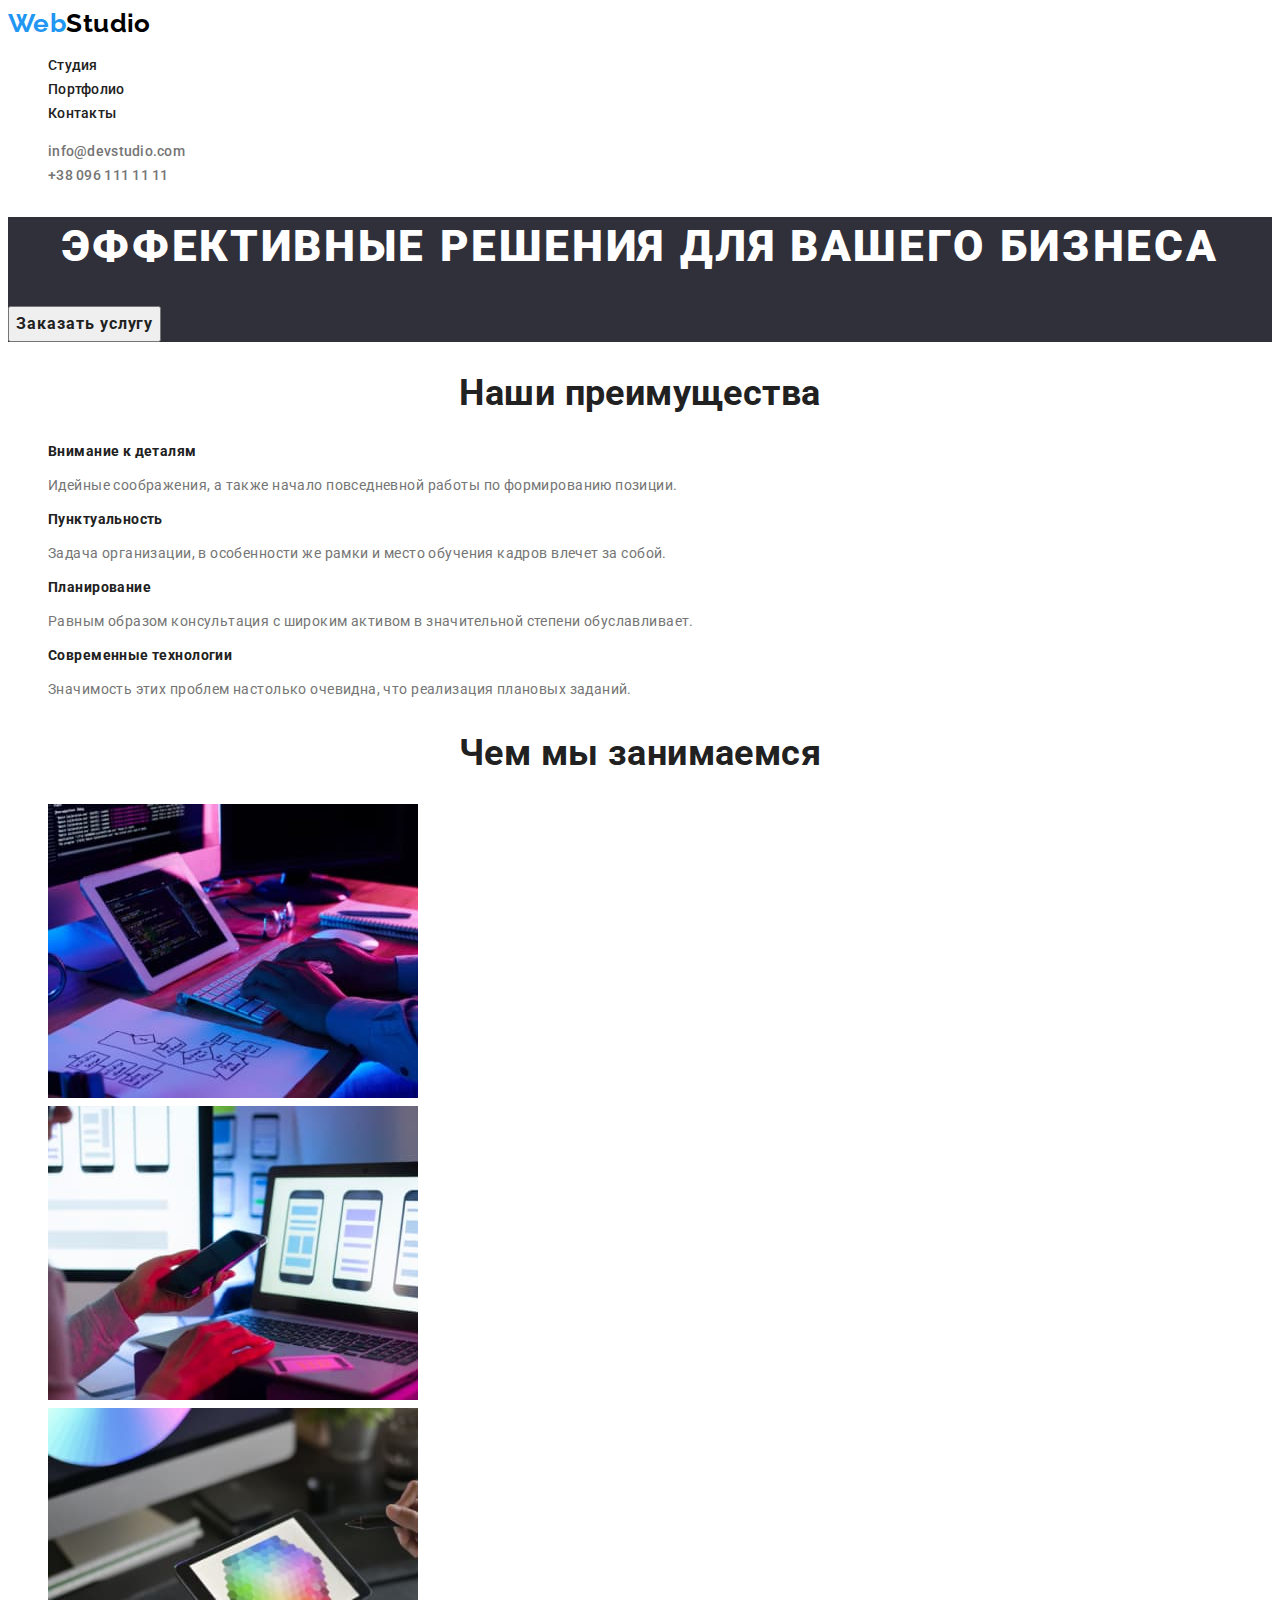
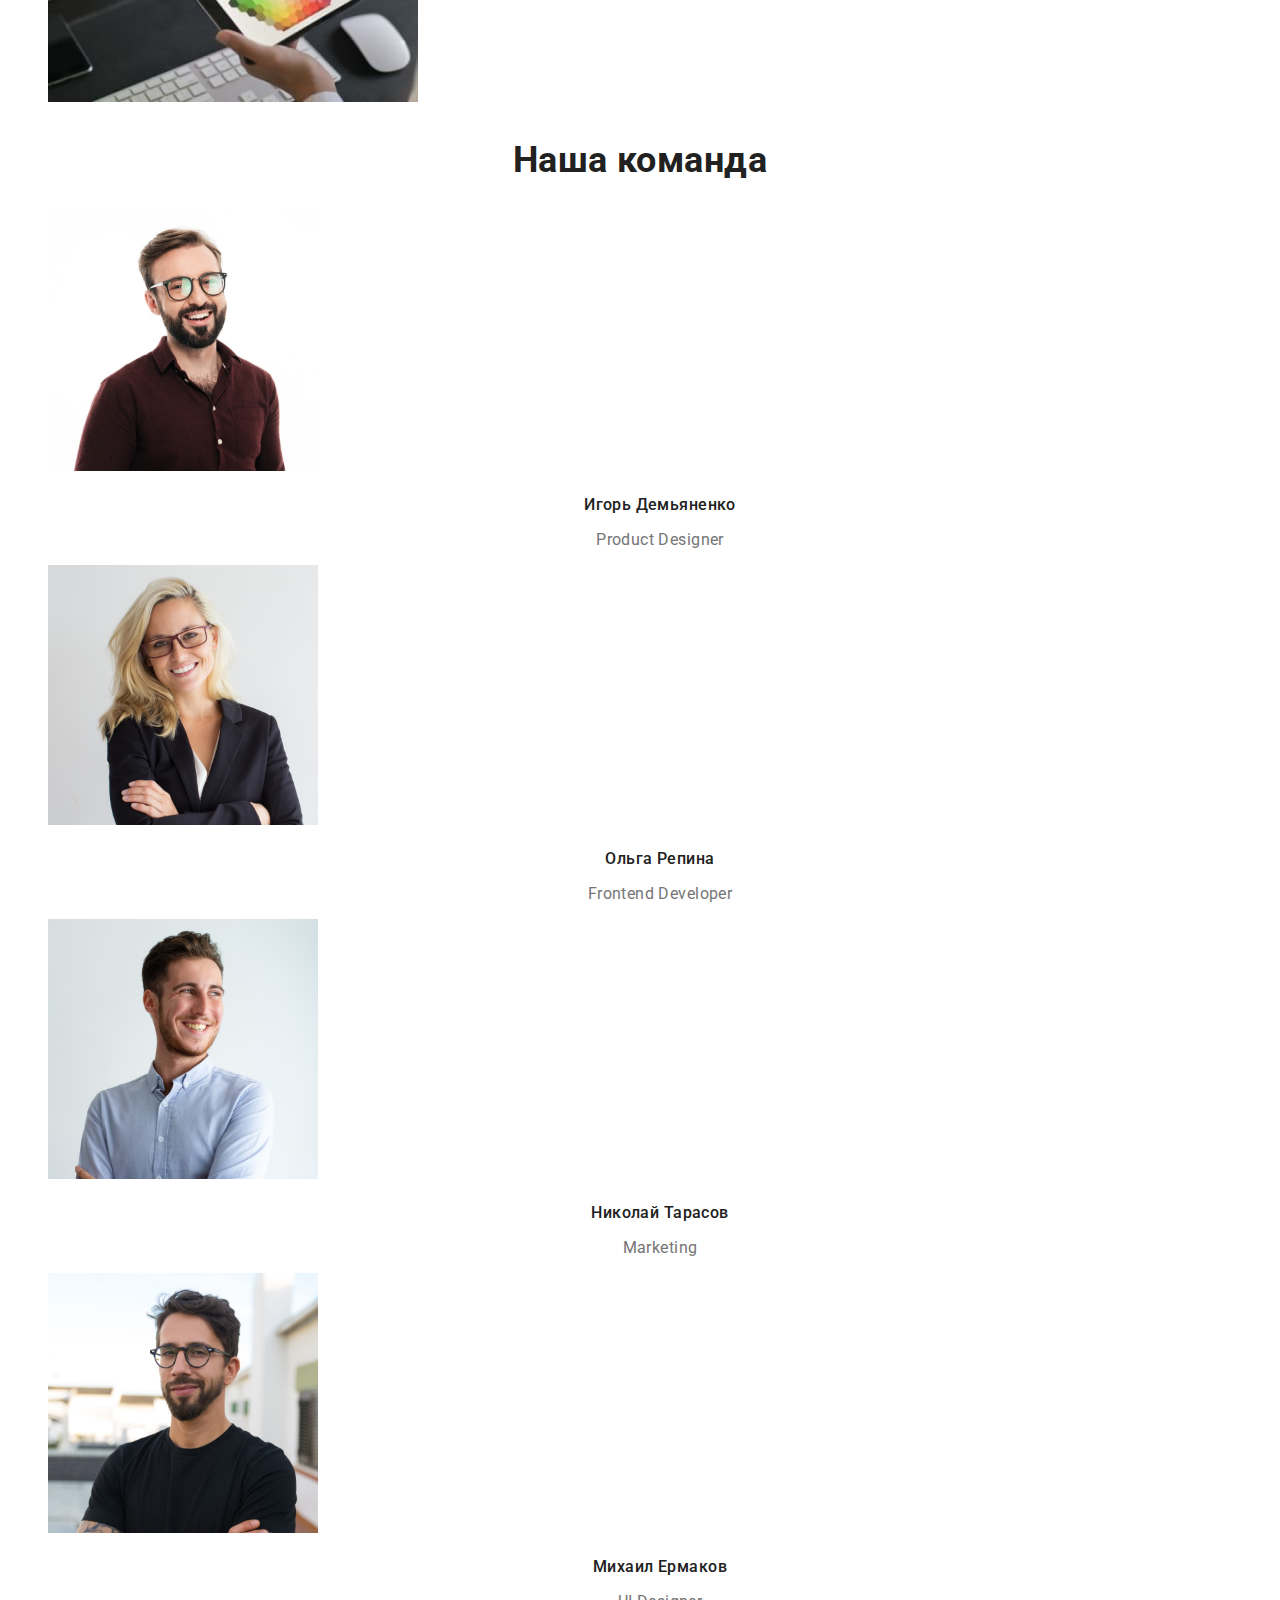
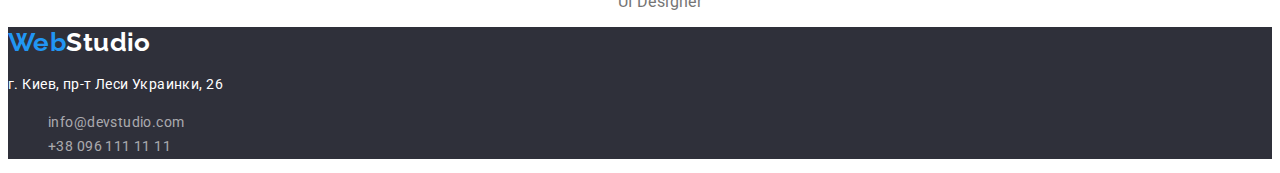
<file: index.html>
<!DOCTYPE html>
<html lang="ru">
<head>
    <meta charset="UTF-8">
    <meta http-equiv="X-UA-Compatible" content="IE=edge">
    <meta name="viewport" content="width=device-width, initial-scale=1.0">
    <link rel="preconnect" href="https://fonts.googleapis.com">
    <link rel="preconnect" href="https://fonts.gstatic.com" crossorigin>
    <link href="https://fonts.googleapis.com/css2?family=Raleway:wght@700&family=Roboto:wght@400;500;700;900&display=swap"
        rel="stylesheet">
    <link rel="stylesheet" href="./css/styles.css">
    <title>Студия 2.0</title>
</head>
<body>

    <header class="header">

        <nav>
            <a href="" class="link header-logo"><span class="logo-item">Web</span>Studio</a>
            <ul class="list">
                <li><a href="" class="link site-nav">Студия</a></li>
                <li><a href="./portfolio.html" class="link site-nav">Портфолио</a></li>
                <li><a href="" class="link site-nav">Контакты</a></li>
            </ul>
        </nav>

        <ul class="list">
            <li><a href="mailto:info@devstudio.com" class="link contact contact-header">info@devstudio.com</a></li>
            <li><a href="tel:+380961111111" class="link contact contact-header">+38 096 111 11 11</a></li>
        </ul>

    </header>  

    <main>
            <section class="hero">
                    <h1 class="hero-title">Эффективные решения для вашего бизнеса</h1>
                    <button type="button" class="button hero-button">Заказать услугу</button>
            </section>
           
            
            <section>
                <h2 class="section-title">Наши преимущества</h2>
                <ul class="list">
                    <li>
                        <h3 class="third-title">Внимание к деталям</h3>
                        <p>Идейные соображения, а также начало повседневной работы по формированию позиции.</p>
                    </li>
                    <li>
                        <h3 class="third-title">Пунктуальность</h3>
                        <p>Задача организации, в особенности же рамки и место обучения кадров влечет за собой.</p>
                    </li>
                    <li>
                        <h3 class="third-title">Планирование</h3>
                        <p>Равным образом консультация с широким активом в значительной степени обуславливает.</p>
                    </li>
                    <li>
                        <h3 class="third-title">Современные технологии</h3>
                        <p>Значимость этих проблем настолько очевидна, что реализация плановых заданий.</p>
                    </li>
                </ul>
            </section>
            
            <section>
                <h2 class="section-title">Чем мы занимаемся</h2>
                <ul class="list">
                    <li>
                        <img src="./Images/computer.jpg" alt="компьютер" width="370" height="294">
                    </li>
                    <li>
                        <img src="./Images/notebook.jpg" alt="ноутбук" width="370" height="294">
                    </li>
                    <li>
                        <img src="./Images/tablet.jpg" alt="планшет" width="370" height="294">
                    </li>
                </ul>
            </section>
            
            <section>
                <h2 class="section-title">Наша команда</h2>
                <ul class="list">
                    <li>
                        <img src="./Images/proddes.jpg" alt="Дизайнер продукта" width="270" height="260">
                        <h3 class="third-title member-name">Игорь Демьяненко</h3>
                        <p lang="en" class="member-position">Product Designer</p>
                    </li>
                    <li>
                        <img src="./Images/frontdev.jpg" alt="Разработчик" width="270" height="260">
                        <h3 class="third-title member-name">Ольга Репина</h3>
                        <p lang="en" class="member-position">Frontend Developer</p>
                    </li>
                    <li>
                        <img src="./Images/marketing.jpg" alt="Маркетолог" width="270" height="260">
                        <h3 class="third-title member-name">Николай Тарасов</h3>
                        <p lang="en" class="member-position">Marketing</p>
                    </li>
                    <li>
                        <img src="./Images/uides.jpg" alt="Дизайнер интерфейса" width="270" height="260">
                        <h3 class="third-title member-name">Михаил Ермаков</h3>
                        <p lang="en" class="member-position">UI Designer</p>
                    </li>
                </ul>
            </section>

    </main>

    <footer class="footer">
        <a href="" class="link footer-logo"><span class="logo-item">Web</span>Studio</a>
        <address class="footer-address">
            <p>г. Киев, пр-т Леси Украинки, 26</p>
            <ul class="list">
                <li><a href="mailto:info@devstudio.com" class="link contact contact-footer">info@devstudio.com</a></li>
                <li><a href="tel:+380961111111" class="link contact contact-footer">+38 096 111 11 11</a></li>
            </ul>
        </address>
    </footer>
 
</body>
</html>
</file>
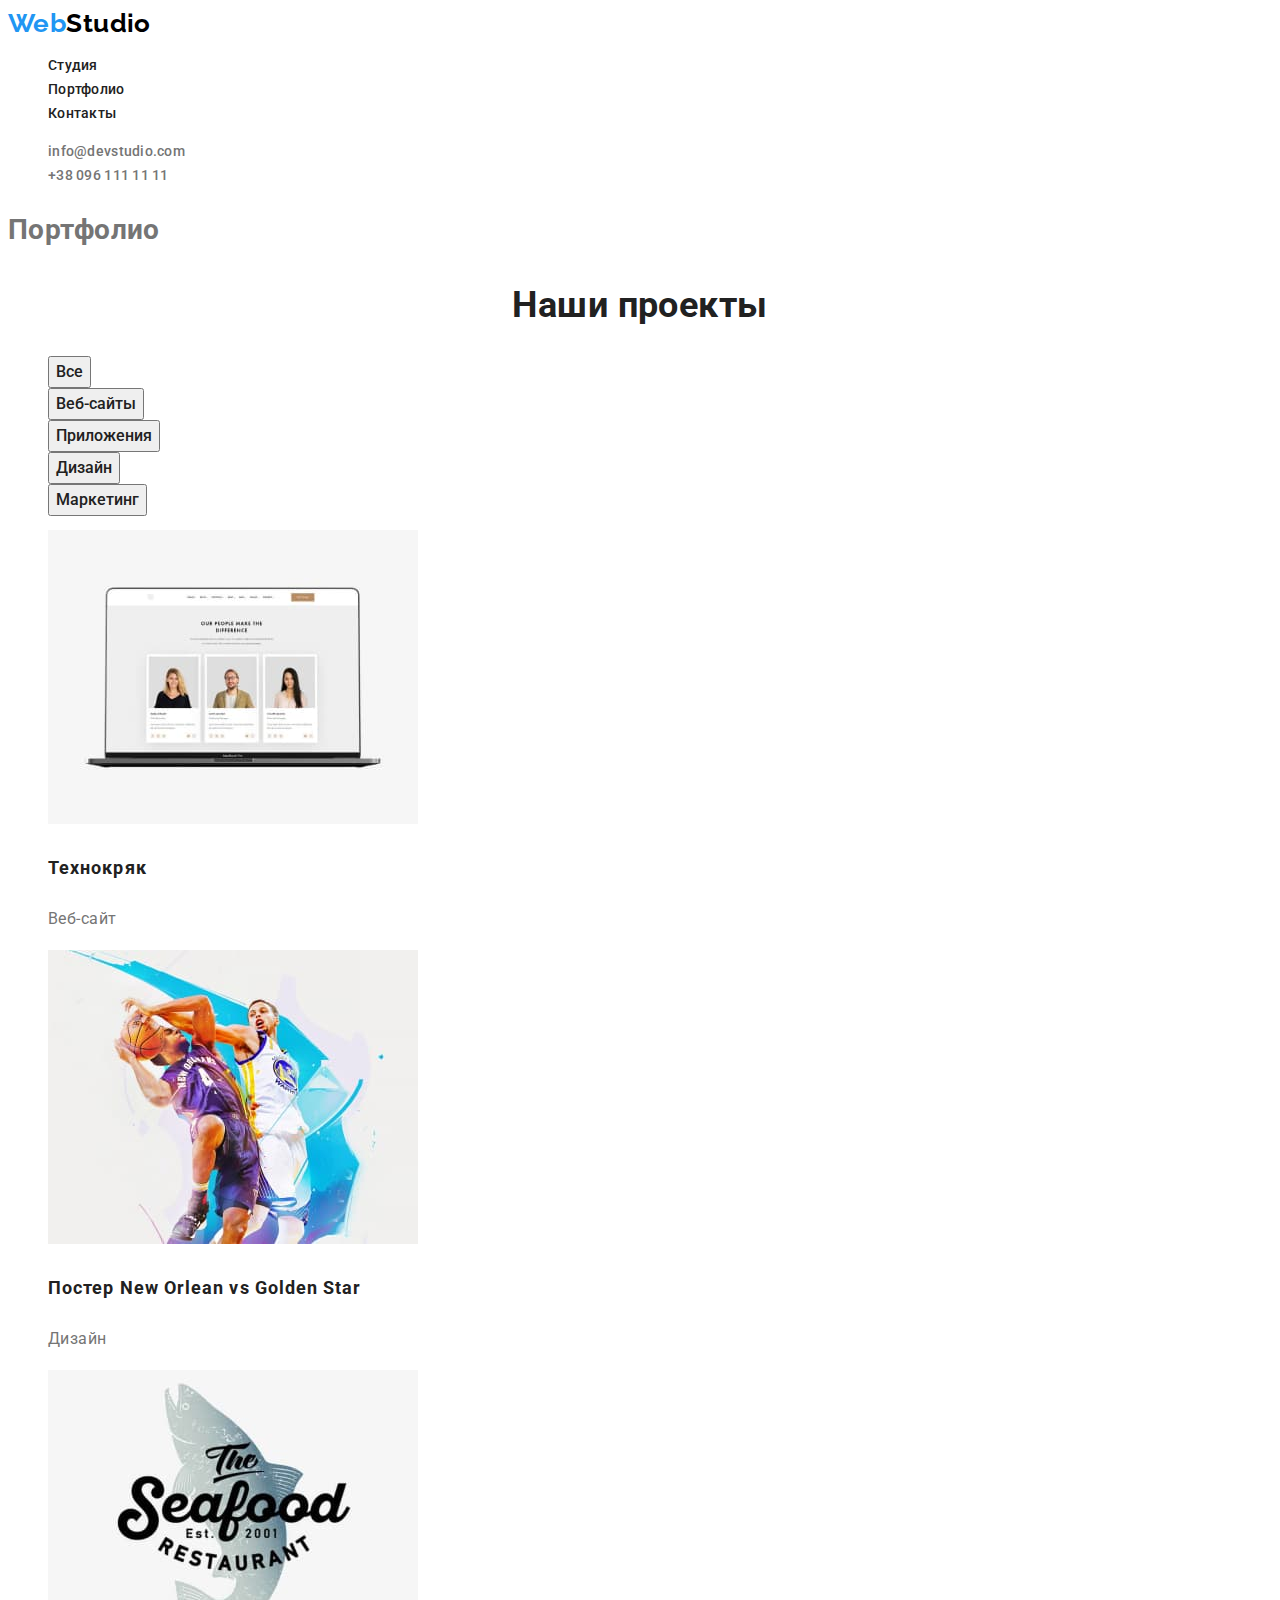
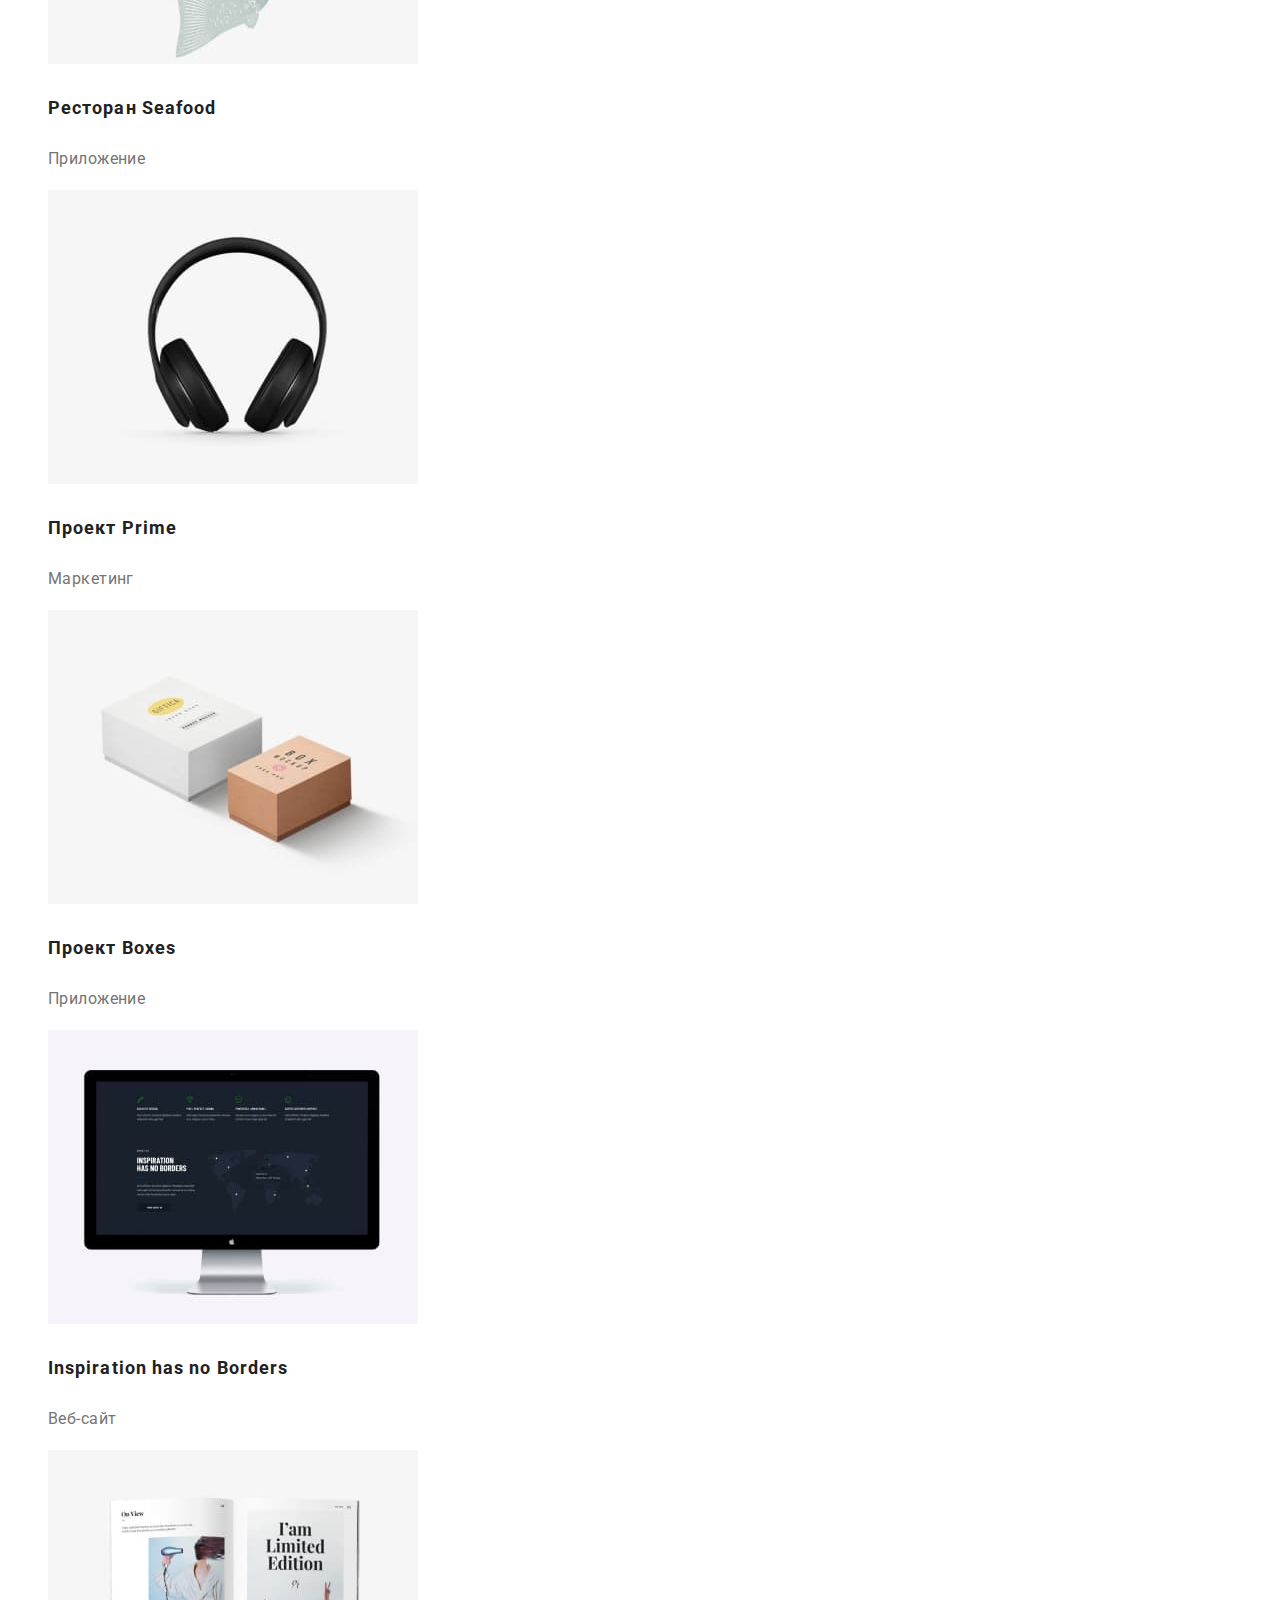
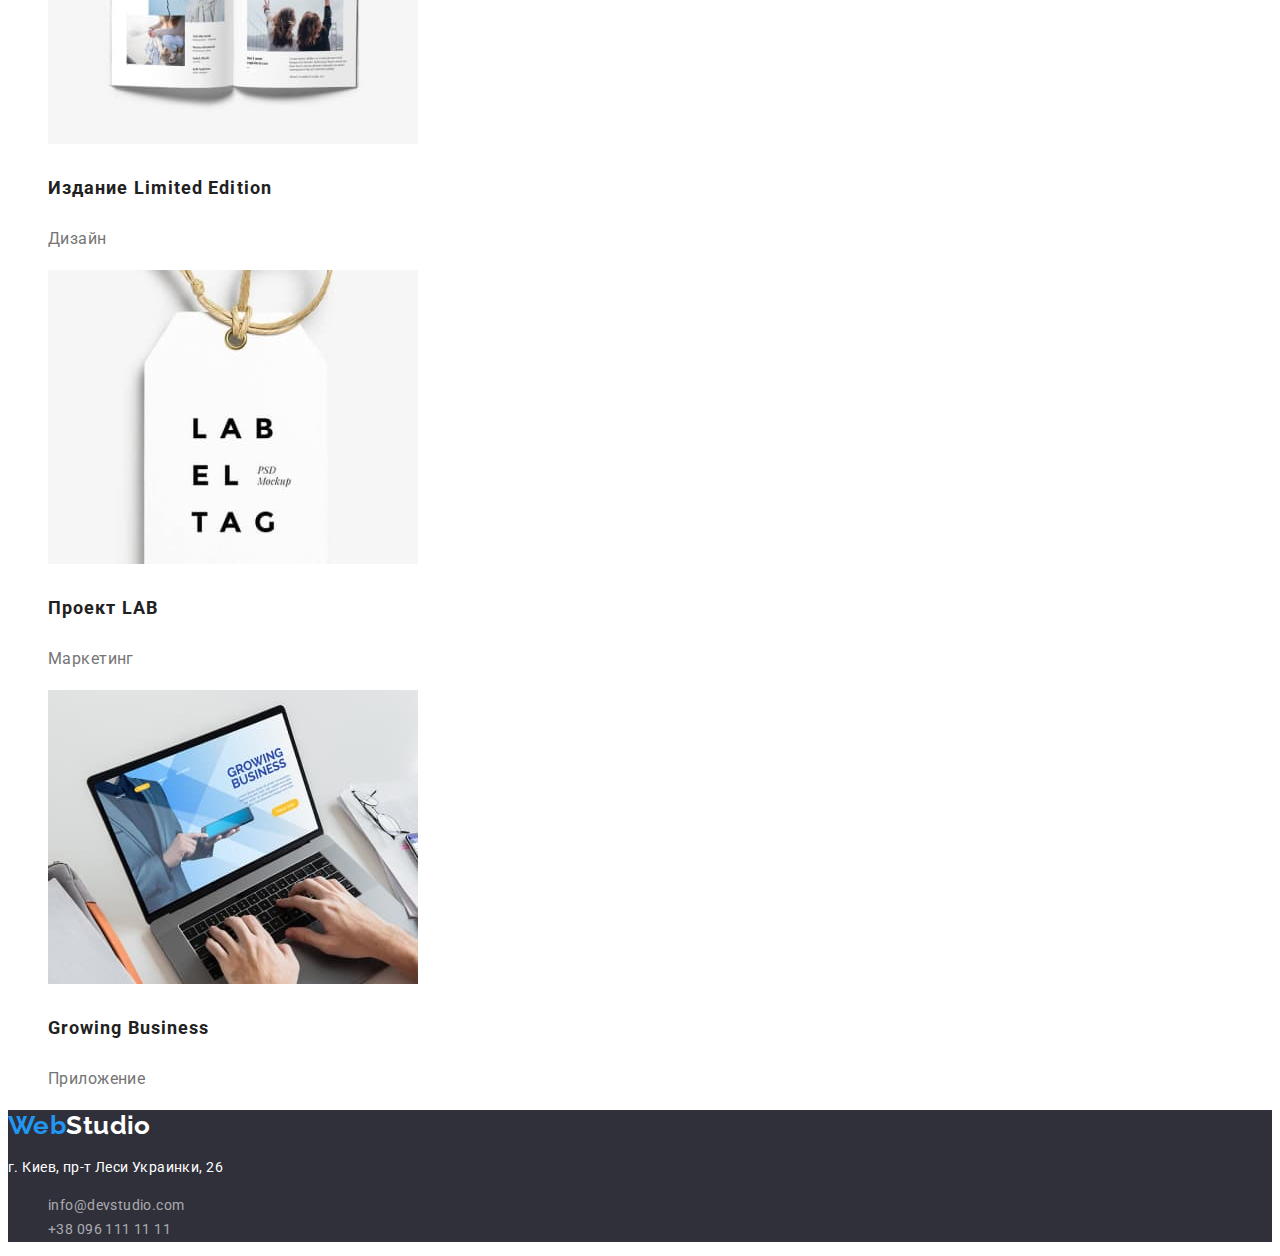
<file: portfolio.html>
<!DOCTYPE html>
<html lang="ru">
<head>
    <meta charset="UTF-8">
    <meta http-equiv="X-UA-Compatible" content="IE=edge">
    <meta name="viewport" content="width=device-width, initial-scale=1.0">
    <link rel="preconnect" href="https://fonts.googleapis.com">
    <link rel="preconnect" href="https://fonts.gstatic.com" crossorigin>
    <link href="https://fonts.googleapis.com/css2?family=Raleway:wght@700&family=Roboto:wght@400;500;700;900&display=swap"
        rel="stylesheet">
    <link rel="stylesheet" href="./css/styles.css">
    <title>Студия 2.0</title>
</head>
<body>

    <header class="header">
    
        <nav>
            <a href="" class="link header-logo"><span class="logo-item">Web</span>Studio</a>
            <ul class="list">
                <li><a href="./index.html" class="link site-nav">Студия</a></li>
                <li><a href="" class="link site-nav">Портфолио</a></li>
                <li><a href="" class="link site-nav">Контакты</a></li>
            </ul>
        </nav>
    
        <ul class="list">
            <li><a href="mailto:info@devstudio.com" class="link contact contact-header">info@devstudio.com</a></li>
            <li><a href="tel:+380961111111" class="link contact contact-header">+38 096 111 11 11</a></li>
        </ul>
    
    </header>

<main>
       <h1>Портфолио</h1>
        <section>
            <h2 class="section-title">Наши проeкты</h2>
            <ul class="list">
                <li><button type="button" class="button filter-button">Все</button></li>
                <li><button type="button" class="button filter-button">Веб-сайты</button></li>
                <li><button type="button" class="button filter-button">Приложения</button></li>
                <li><button type="button" class="button filter-button">Дизайн</button></li>
                <li><button type="button" class="button filter-button">Маркетинг</button></li>
            </ul>
        
            <ul class="list">
                <li>
                    <img src="./Images/techno.jpg" alt="ноутбук с телефонами на экране" width="370" height="294">
                    <h3 class="third-title product-name">Технокряк</h3>
                    <p class="product-desc">Веб-сайт</p>
                </li>
                <li>
                    <img src="./Images/basket.jpg" alt="постер с двумя баскетболистами" width="370" height="294">
                    <h3 class="third-title product-name">Постер New Orlean vs Golden Star</h3>
                    <p class="product-desc">Дизайн</p>
                </li>
                <li>
                    <img src="./Images/seafood.jpg" alt="логотип ресторана с рыбой" width="370" height="294">
                    <h3 class="third-title product-name">Ресторан Seafood</h3>
                    <p class="product-desc">Приложение</p>
                </li>
                <li>
                    <img src="./Images/prime.jpg" alt="наушники с изголовьем" width="370" height="294">
                    <h3 class="third-title product-name">Проект Prime</h3>
                    <p class="product-desc">Маркетинг</p>
                </li>
                <li>
                    <img src="./Images/boxes.jpg" alt="две коробочки разного размера" width="370" height="294">
                    <h3 class="third-title product-name">Проект Boxes</h3>
                    <p class="product-desc">Приложение</p>
                </li>
                <li>
                    <img src="./Images/inspiration.jpg" alt="монитор с открытым сайтом" width="370" height="294">
                    <h3 class="third-title product-name">Inspiration has no Borders</h3>
                    <p class="product-desc">Веб-сайт</p>
                </li>
                <li>
                    <img src="./Images/edition.jpg" alt="открытый журнал" width="370" height="294">
                    <h3 class="third-title product-name">Издание Limited Edition</h3>
                    <p class="product-desc">Дизайн</p>
                </li>
                <li>
                    <img src="./Images/lab.jpg" alt="бирка с надписью" width="370" height="294">
                    <h3 class="third-title product-name">Проект LAB</h3>
                    <p class="product-desc">Маркетинг</p>
                </li>
                <li>
                    <img src="./Images/business.jpg" alt="ноутбук с открытым приложением на экране" width="370" height="294">
                    <h3 class="third-title product-name">Growing Business</h3>
                    <p class="product-desc">Приложение</p>
                </li>
            </ul>
        </section>

</main>


    <footer class="footer">
        <a href="" class="link footer-logo"><span class="logo-item">Web</span>Studio</a>
        <address class="footer-address">
            <p>г. Киев, пр-т Леси Украинки, 26</p>
            <ul class="list">
                <li><a href="mailto:info@devstudio.com" class="link contact contact-footer">info@devstudio.com</a></li>
                <li><a href="tel:+380961111111" class="link contact contact-footer">+38 096 111 11 11</a></li>
            </ul>
        </address>
    </footer>

    
</body>
</html>
</file>
<file: css/styles.css>
:root {
    --primary-logo-color: #2196F3;
    --header-secondary-logo-color: #000000;
    --footer-secondary-logo-color: #FFFFFF;
    --footer-address-text-color: #FFFFFF;
    --footer-contact-text-color: rgba(255, 255, 255, 0.6);
    --button-active-color: #2196F3;
    --button-text-active-color: #ffffff;
    --link-active-color: #2196F3;
    --primary-text-color: #757575;
    --primary-title-text-color: #ffffff;
    --secondary-title-text-color: #212121;
    --primary-background-color: #FFFFFF;
    --secondary-background-color: #2F303A;
    --sections-background-color: #F5F4FA;
}
body {
    background-color: var(--primary-background-color);
    color: var(--primary-text-color);
    font-family: 'Roboto', sans-serif;
    font-size: 14px;
    line-height: 1.71;
    letter-spacing: 0.03em;
}

.link {
    text-decoration: none;
}

.list {
    list-style-type: none;
}


/* header and footer */

.header-logo, .footer-logo {
    font-family: 'Raleway';
    font-weight: 700;
    font-size: 26px;
    line-height: 1.19;
}
.logo-item {
    color: var(--primary-logo-color);
}
.header-logo {
    color: var(--header-secondary-logo-color);
}
.footer-logo {
    color: var(--footer-secondary-logo-color);
}
.footer {
    background-color: var(--secondary-background-color);
}
.footer-address {
    font-style: normal;
    color: var(--footer-address-text-color);
}
.contact {
        font-family: inherit;
        font-style: normal;
}
.contact-header {
    font-weight: 500;
    font-size: 14px;
    line-height: 1.14;
    letter-spacing: 0.02em;
    color: var(--primary-text-color);
}
.contact-footer {
        font-size: 14px;
        line-height: 1.71;
        letter-spacing: 0.03em;
    color: var(--footer-contact-text-color);
}
.site-nav {
    font-weight: 500;
    font-size: 14px;
    line-height: 1.14;
    letter-spacing: 0.02em;
    color: var(--secondary-title-text-color);
}
.contact:hover, .contact:focus,
.site-nav:hover, .site-nav:focus {
    color: var(--link-active-color);
}

/* main content */

.hero {
    background-color: var(--secondary-background-color);
}

/* titles and text*/

.hero-title {
    font-weight: 900;
    font-size: 44px;
    line-height: 1.36;
    text-align: center;
    letter-spacing: 0.06em;
    text-transform: uppercase;
    color: var(--primary-title-text-color);
}

.section-title {
    font-weight: 700;
    font-size: 36px;
    line-height: 1.17;
    text-align: center;
    color: var(--secondary-title-text-color);
}

.third-title {
    font-weight: 700;
    font-size: 14px;
    line-height: 1.14;
    color: var(--secondary-title-text-color);
}

.member-name {
    font-weight: 500;
    font-size: 16px;
    line-height: 1.19;
    text-align: center;
}

.product-name {
    font-size: 18px;
    line-height: 2;
    letter-spacing: 0.06em;
}

.member-position {
    font-size: 16px;
    line-height: 1.19;
    text-align: center;
}

.product-desc {
        font-size: 16px;
        line-height: 1.88;
}

/* buttons */

.button {
    font-family: inherit;
    cursor: pointer;
}

.hero-button {
font-weight: 700;
font-size: 16px;
line-height: 1.88;
text-align: center;
letter-spacing: 0.06em;
color: var(--secondary-title-text-color);
}
.filter-button {
    font-weight: 500;
    font-size: 16px;
    line-height: 1.62;
    text-align: center;
    color: var(--secondary-title-text-color);
}

.hero-button:hover, .hero-button:focus,
.filter-button:hover, .filter-button:focus {
    background-color: var(--button-active-color);
    color: var(--button-text-active-color);
}
</file>
